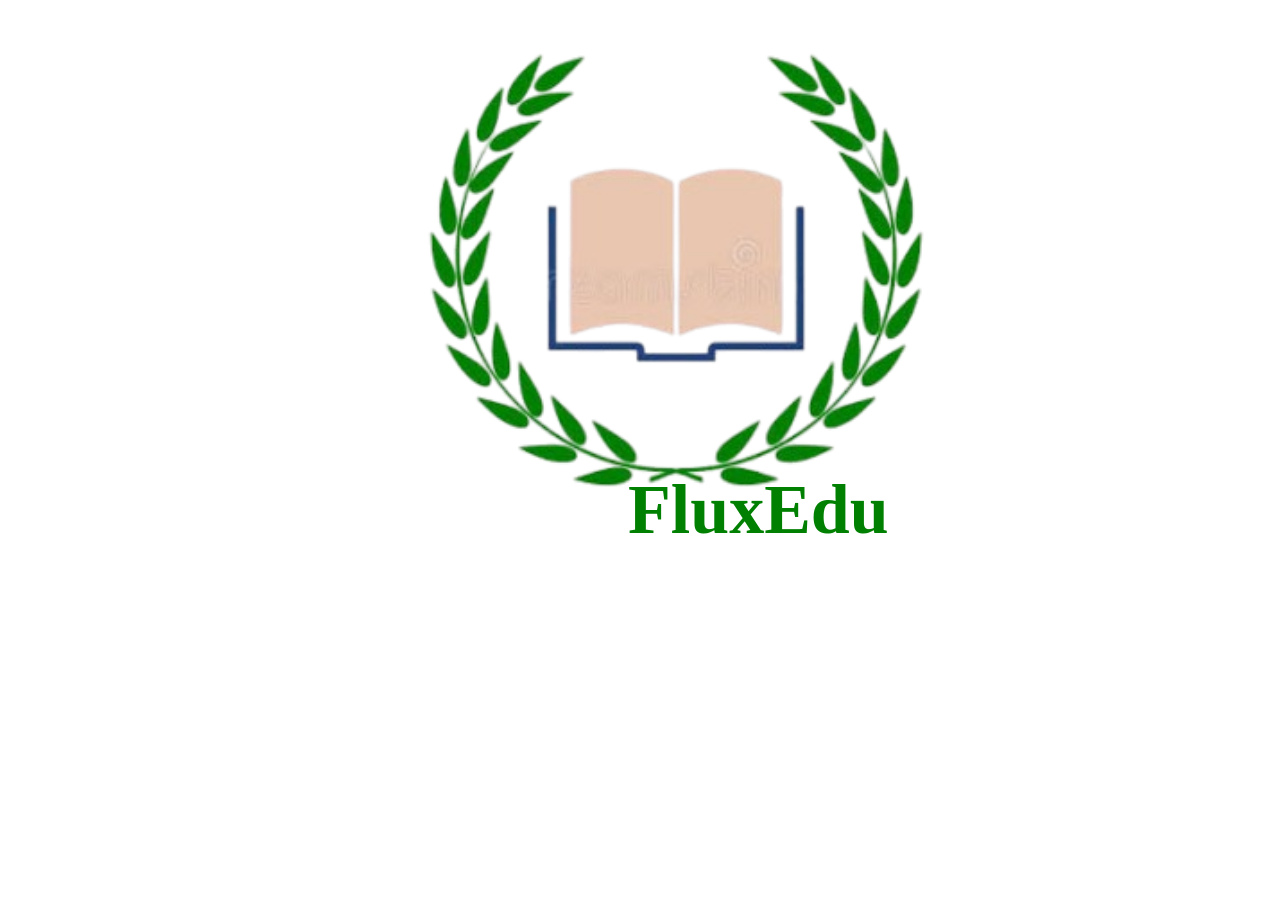
<file: index.html>
<!DOCTYPE html>
<html lang="en">
<head>
    <meta charset="UTF-8">
    <meta name="viewport" content="width=device-width, initial-scale=1.0">
    <title>Document</title>
    <style>
        .container{

display: grid;
grid-template-columns:200px ;
grid-template-rows: 100px 100px;
text-align: center;
align-items: center;
padding: 20px;
gap: 10px;
margin-top: 200px;
row-gap: 140px;
margin-left: 200px;


}

img{

width: 70vw;  
height: 100vh;

}

h1{
color:green;
margin-left: 400px;
font-size:70px;


}

a{
text-decoration: none;
color: green;
}

/* Ajustes responsivos: preservam o estilo original em ecrãs grandes */
@media (max-width: 900px) {
    *, *::before, *::after {
        box-sizing: border-box;
    }

    .container {
        width: 100%;
        max-width: 100%;
        grid-template-columns: minmax(0, 1fr);
        grid-template-rows: auto;
        margin: 40px auto 0;
        padding: 20px;
        gap: 18px;
    }

    img {
        display: block;
        width: min(80vw, 420px);
        height: auto;
        max-width: 100%;
        margin: 0 auto;
        object-fit: contain;
    }

    h1, #fluxEdu {
        margin: 0;
        font-size: clamp(2rem, 6vw, 3.125rem);
        text-align: center;
    }

   
}

@media (max-width: 480px) {
    .container {
        margin-top: 24px;
        padding: 14px;
        gap: 14px;
    }

    img {
        width: min(75vw, 320px);
    }

    .botoes {
        gap: 10px;
    }
}
    </style>
</head>
<body>
    <div class="container">

        <img src="imagem.png" alt="">
        <h1 id="fluxedu"><a href="fluxEdu.html">FluxEdu</a></h1>
</div>



</body>
</html>
</file>
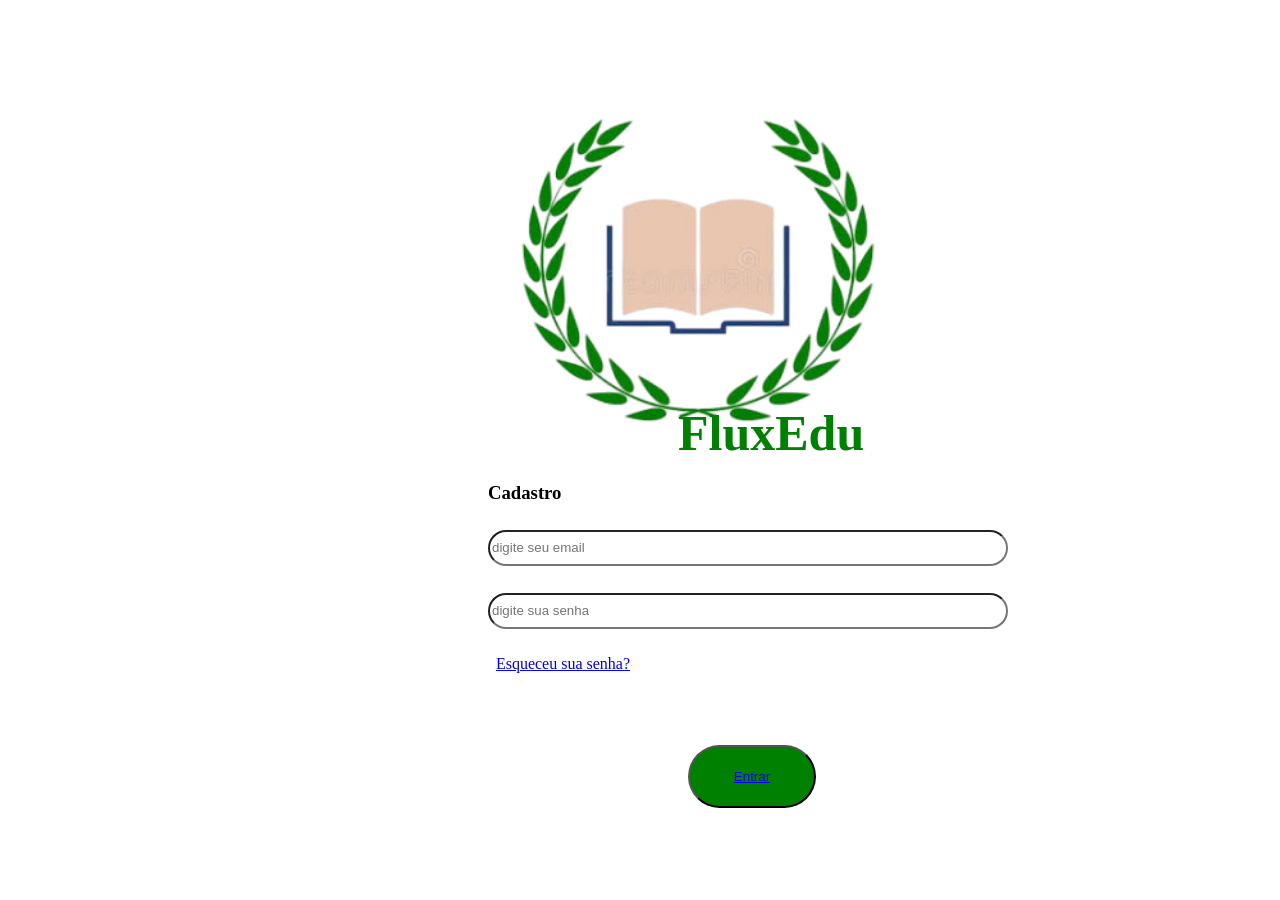
<file: flexEdu4.html>
<!DOCTYPE html>
<html lang="en">
<head>
    <meta charset="UTF-8">
    <meta name="viewport" content="width=device-width, initial-scale=1.0">
    <title>Document</title>
    <style>
        .container{

display: grid;
grid-template-columns:200px ;
grid-template-rows: 100px 100px 100px 100px 100px;
text-align: center;
align-items: center;
padding: 20px;
gap: 10px;
margin-top: 200px;
row-gap:5px;
margin-left:350px;


}

img{

width: 50vw;  
height: 70vh;

}

h1{
color:green;
margin-left: 300px;
font-size:50px;
margin-top: 150px;


}

.sistema{
display: grid;
grid-template-columns:200px ;
grid-template-rows: 100px 100px 100px 100px;
text-align: center;
align-items: center;
padding:10px;
gap: 5px;
row-gap: 10px;
margin-left:100px;



}

input{
width: 40vw;
height: 30px;
margin-right: 800px;
border-radius:30px ;

}

.btn{
background-color: green;
border-radius: 50px;
height: 7vh;
width: 10vw;
color: whitesmoke;
padding: 50;
margin-left: 200px;  


}

.btn:hover{
transform: scale(0.9);

}

#do{
margin-top: 600px;
}

#nome{
margin-top: 250px;
}

#fluxEdu{
margin-top:200px ;
}

h3{
color: black;
display: flex;
justify-content: space-between;


}


#acessar  {
margin-right: 50px;

}

#acesso{


align-items: center;

}

/* Ajustes responsivos: preservam o estilo original em ecrãs grandes */
@media (max-width: 900px) {
    *, *::before, *::after {
        box-sizing: border-box;
    }

    .container {
        width: 100%;
        max-width: 100%;
        grid-template-columns: minmax(0, 1fr);
        grid-template-rows: auto;
        margin: 40px auto 0;
        padding: 20px;
        gap: 18px;
    }

    img {
        display: block;
        width: min(80vw, 420px);
        height: auto;
        max-width: 100%;
        margin: 0 auto;
        object-fit: contain;
    }

    h1, #fluxEdu {
        margin: 0;
        font-size: clamp(2rem, 6vw, 3.125rem);
        text-align: center;
    }

    .sistema {
        width: 100%;
        max-width: 480px;
        grid-template-columns: minmax(0, 1fr);
        grid-template-rows: auto;
        margin: 0 auto;
        padding: 10px 0;
        gap: 12px;
    }

    #do, #nome {
        margin-top: 0;
    }

    h3 {
        justify-content: center;
        margin: 0;
    }

    input {
        display: block;
        width: 100%;
        max-width: 100%;
        height: 42px;
        margin: 0;
        padding: 0 14px;
    }

    #acessar {
        margin: 0;
        text-align: right;
    }

    .btn {
        width: 100%;
        min-height: 44px;
        height: auto;
        margin: 0;
        padding: 10px 20px;
    }

    .btn a {
        color: inherit;
        text-decoration: none;
    }

    br {
        display: none;
    }
}

@media (max-width: 480px) {
    .container {
        margin-top: 24px;
        padding: 14px;
        gap: 14px;
    }

    img {
        width: min(75vw, 320px);
    }

    .sistema {
        gap: 10px;
    }

    input {
        font-size: 16px;
    }
}





    </style>
</head>
<body>
    <div class="container">

        <img src="imagem.png" alt="">

            <h1 id="fluxedu">FluxEdu</h1>

            <section class="sistema">

                <h3 id="do" class="do">Cadastro</h3> <br>
    
            <input type="email" placeholder="digite seu email" id="nome"> <br>
     
            <input type="password" placeholder="digite sua senha">
            <p id="acessar"><a href="fluxEdu5.html">Esqueceu sua senha?</a></p> <br>  
            
            <br>
    
           
           
                <button class="btn"><a href="fluxEdu3.html">Entrar</a></button>
                
              

            </section>
    </div>
    

</body>
</html>
</file>
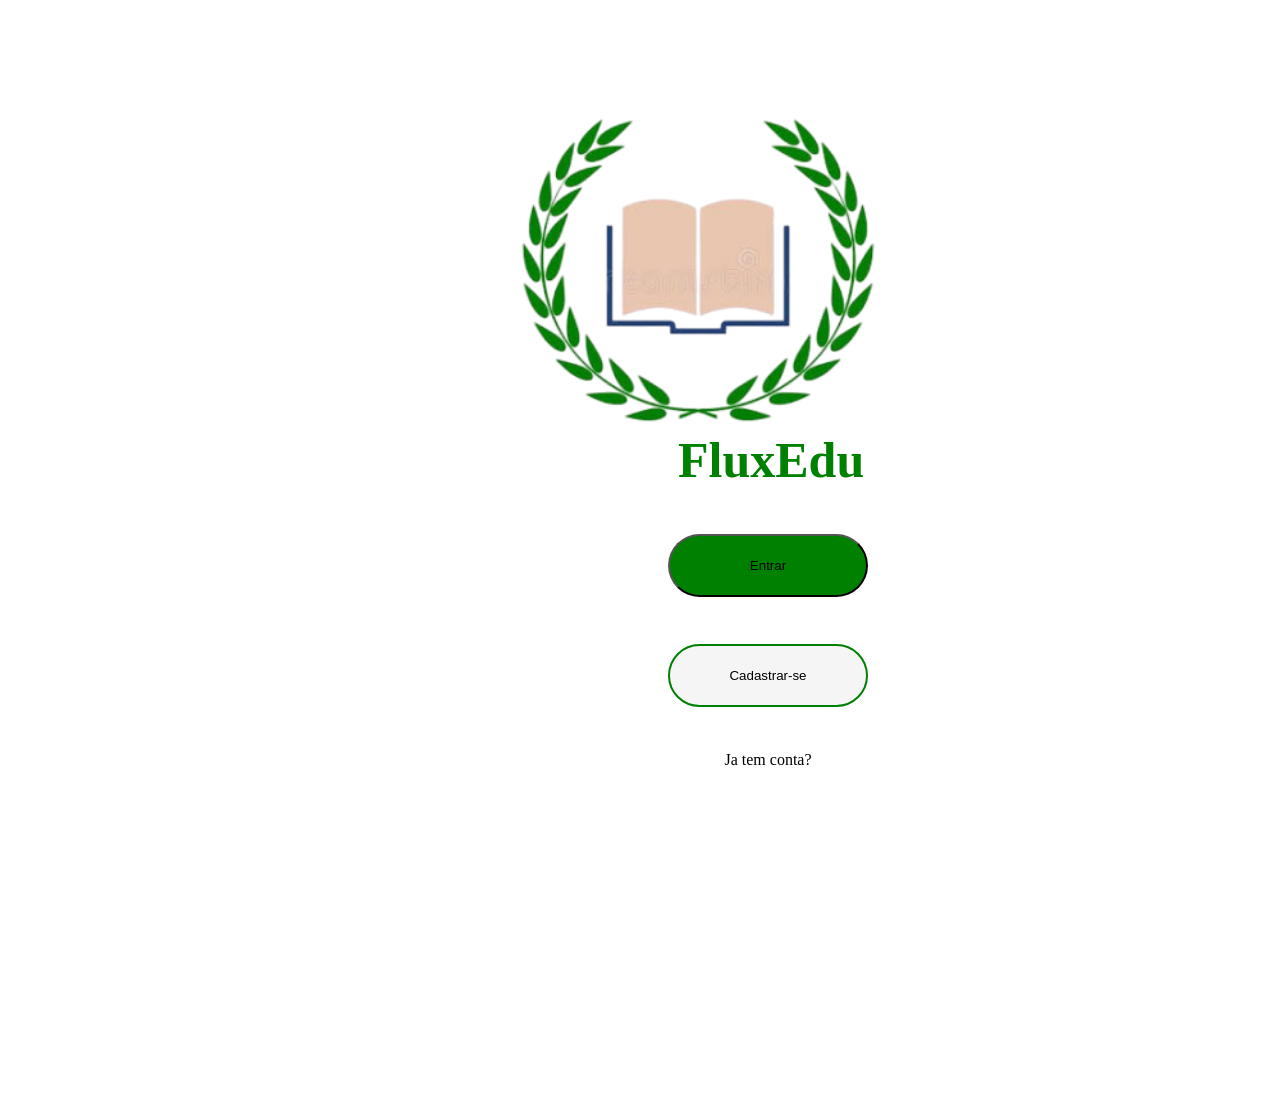
<file: fluxEdu.html>
<!DOCTYPE html>
<html lang="en">
<head>
    <meta charset="UTF-8">
    <meta name="viewport" content="width=device-width, initial-scale=1.0">
    <title>Document</title>
    <style>
        .container{

display: grid;
grid-template-columns:200px ;
grid-template-rows: 100px 100px 100px 100px 100px;
text-align: center;
align-items: center;
padding: 20px;
gap: 10px;
margin-top: 200px;
row-gap: 90px;
margin-left:350px;


}

img{

width: 50vw;  
height: 70vh;

}

h1{
color:green;
margin-left: 300px;
font-size:50px;


}

.botoes{

display: grid;
grid-template-columns:200px ;
grid-template-rows: 100px 100px;
text-align: center;
align-items: center;
padding: 20px;
gap: 10px;
row-gap: 10px;
margin-left:270px;



}


.btn{
background-color: green;
border-radius: 50px;
height: 7vh;
color: whitesmoke;



}

.btn:hover{
  transform: scale(0.9);

}

.btn1:hover{

 transform: scale(0.9);
}

p:hover{

transform: scale(0.9);

}



.btn1{

background-color:whitesmoke;
border-radius: 50px ;
height: 7vh;
border:  2px solid green;
color: black;

}

.btn a{

text-decoration: none;
color: black;

}

.btn1 a{

text-decoration: none;
color: black;
}

p a{
text-decoration: none;
color: black;
}


/* Ajustes responsivos: preservam o estilo original em ecrãs grandes */
@media (max-width: 900px) {
    *, *::before, *::after {
        box-sizing: border-box;
    }

    .container {
        width: 100%;
        max-width: 100%;
        grid-template-columns: minmax(0, 1fr);
        grid-template-rows: auto;
        margin: 40px auto 0;
        padding: 20px;
        gap: 18px;
    }

    img {
        display: block;
        width: min(80vw, 420px);
        height: auto;
        max-width: 100%;
        margin: 0 auto;
        object-fit: contain;
    }

    h1, #fluxEdu {
        margin: 0;
        font-size: clamp(2rem, 6vw, 3.125rem);
        text-align: center;
    }

    .botoes {
        width: 100%;
        max-width: 360px;
        grid-template-columns: minmax(0, 1fr);
        grid-template-rows: auto;
        margin: 0 auto;
        padding: 10px 0;
        gap: 12px;
    }

    .btn, .btn1 {
        width: 100%;
        min-height: 44px;
        height: auto;
        padding: 10px 18px;
    }

    .botoes p {
        margin: 0;
        text-align: center;
    }
}

@media (max-width: 480px) {
    .container {
        margin-top: 24px;
        padding: 14px;
        gap: 14px;
    }

    img {
        width: min(75vw, 320px);
    }

    .botoes {
        gap: 10px;
    }
}

    </style>
</head>
<body>
    
    <div class="container">

        <img src="imagem.png" alt="">

            <h1 id="fluxedu">FluxEdu</h1>


<section class="botoes">

<button class="btn"><a href="fluxEdu1.html">Entrar</a></button>
    <button class="btn1"><a href="fluxEdu2.html">Cadastrar-se</a></button>

    <p><a href="flexEdu4.html">Ja tem conta?</a></p>


    
</section>

    </div>



</body>
</html>
</file>
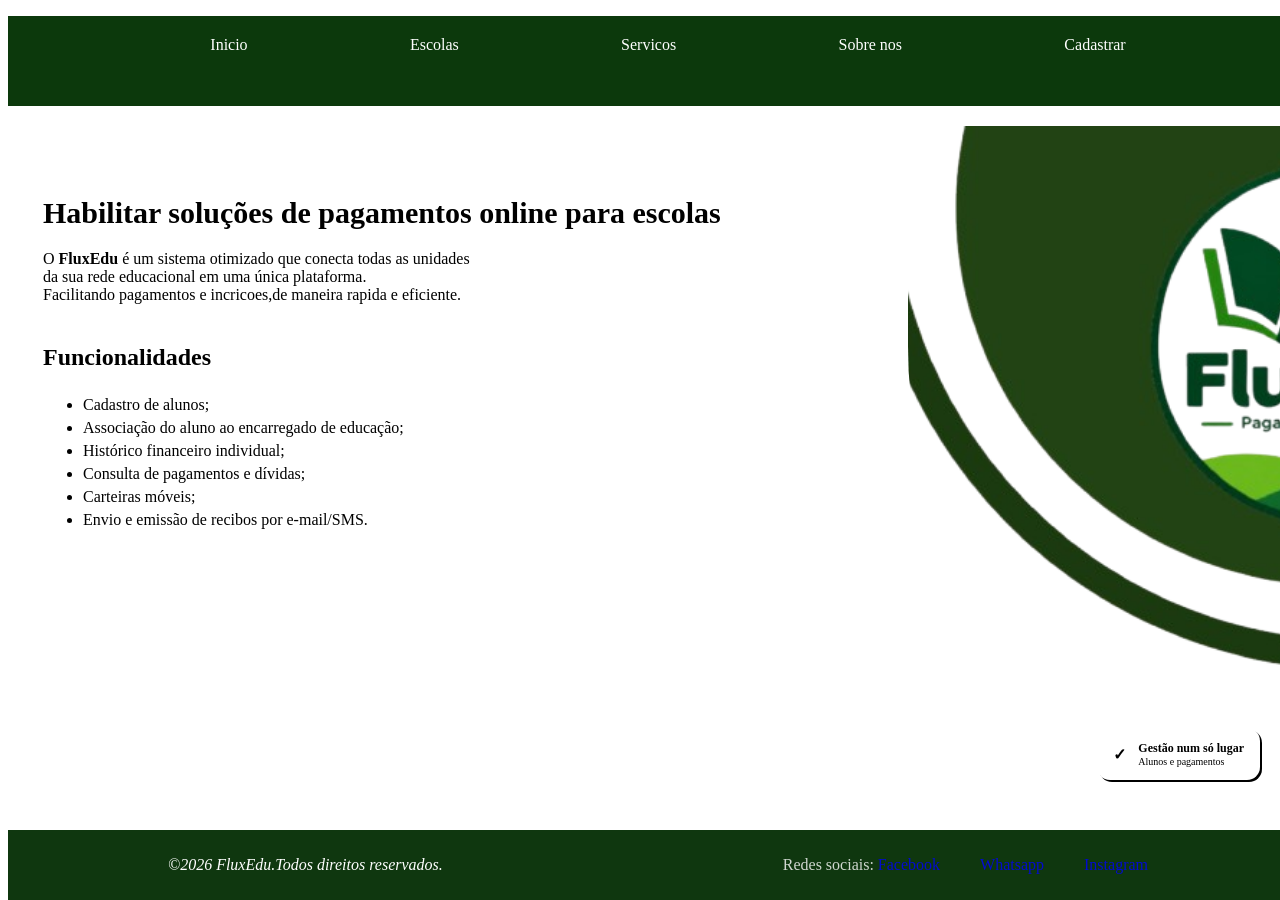
<file: fluxEdu1.html>
<!DOCTYPE html>
<html lang="en">
<head>
    <meta charset="UTF-8">
    <meta name="viewport" content="width=device-width, initial-scale=1.0">
    <title>Document</title>

<style>
    nav{

background-color: rgb(12, 57, 12);
height: 10vh;
width:100vw;

}



.menu ul{

display:flex;
justify-content:space-evenly;

}

.menu li {
    list-style: none;
    margin-top: 20px;
}

li a {
    text-decoration: none;
    color: white;
    
}



.dropdown-menu{
    position: absolute;
        box-shadow: 0 0 2px black;
        display: none;
        height: 20vh;
        width: 5vw;
        
    }

.dropdown-menu a{

color: black;


}



    .dropdown-menu a:hover{

        color: blue;
    background: whitesmoke;
    box-shadow: 1px 1px 1px whitesmoke;


    }

    .dropdown:hover .dropdown-menu{
    
    display: block;
 }




#linha{

margin-top: 600px;


}


#texto{
    color: black;
    font-size: 30px;
    padding-top: 70px;
    
}

.texto{
    margin-left: 35px;  
    
  }

p{
padding-bottom: 20px;


}

#ft{

width: 40vw;
height: 80vh;
margin-left: 900px;

}

#estilo{

margin-right: 1000px;

}









.dor{
    display: grid;
    grid-template-columns:900px 1000px;
    grid-template-rows: 200px;
    
}




#imagem-fundo{
margin-right: 500px;
    width: 63%;
    height: 80vh;
    object-fit: cover;
    border-bottom-left-radius: 500px;
margin-top: 20px;

    


}



footer{
    position: fixed;
    bottom: 0;
    height: 30px;
    width: 100vw;
    background-color: rgb(15, 55, 15);
    display: flex;
    justify-content: space-around;
    align-items: center;
    padding: 20px;
    }
    
    .lado2 ul{
        color:white;
        display: flex;
        opacity: 0.8;
        transition: opacity 0.3s;
    }

    .lado2 ul:hover{
        opacity: 1;
    }

    
    .lado2 li{
        list-style: none;
        padding: 20px;
        text-decoration: none;
        color:white;
    }

    .lado2 a{

color: blue;

    }
    
    .lado1{
        color:white;
        
    }

    .lado3 li{

padding-top: 5px;


    }


    .float-card{position:absolute;
        right:0;
        bottom:120px;
        z-index:2;display:flex;
        align-items:center;
        gap:12px;
        background:white;
        border:1px solid var(--line);
        border-radius:13px;
        padding:13px 16px;
        margin-right: 20px;
        box-shadow:2px 2px  black;
        color:black;
        font-weight:900}
        .float-card b,.float-card small{display:block}
        .float-card b{font-size:12px;color:var(--ink)}
        .float-card small{font-size:10px;color:var(--muted);font-weight:500}

    
</style>

</head>
<body>
   
    <nav class="exercicios">

        <div class="menu">
        
           <ul>
               <li><a href="#">Inicio</a></li>
        
               <li class="dropdown">
                   <a href="#">Escolas</a>
        
                   <div class="dropdown-menu">
                       <a href="#" id="espaco">Escolas1</a>
                       <a href="#" id="espaco">Escolas2</a>
                       <a href="#" id="espaco">Escolas3</a>
                       <a href="#" id="espaco">Escolas4</a>
                       <a href="#" id="espaco">Escolas5</a>
                       <a href="#" id="espaco">Escolas6</a>
                       <a href="#" id="espaco">Escolas7</a>
                       <a href="#" id="espaco">Escolas8</a>
                   
                   </div>
                   
               </li>
              
               
        
        
               <li><a href="#">Servicos</a></li>
               <li><a href="sobrenos.html">Sobre nos</a></li>
               <li><a href="fluxEdu2.html">Cadastrar</a></li>
           </ul>
        
        </div>
        
        </nav> 

    





<div class="dor">

<div class="texto">

<h1 id="texto">Habilitar soluções de pagamentos online para escolas</h1>
<p>O <strong>FluxEdu </strong>é um sistema otimizado que conecta todas as unidades <br>da sua rede educacional em uma única plataforma. <br> Facilitando pagamentos e incricoes,de maneira rapida  e eficiente.
</p>


<h2>Funcionalidades</h2>
    <ul class="lado3">
<li>Cadastro de alunos;</li>
<li>Associação do aluno ao encarregado de educação;</li>
<li>Histórico financeiro individual;</li>
<li>Consulta de pagamentos e dívidas;</li>
<li>Carteiras móveis;</li>
<li>Envio e emissão de recibos por e-mail/SMS.</li>

    </ul>

</div>




<div class="hero">


    <img src="moldura.png" alt="" id="imagem-fundo" >

    <div class="float-card">✓ <span><b>Gestão num só lugar</b><small>Alunos e pagamentos</small></span></div>

</div>



</div>


    </div>

    <footer>
        <div class="lado1">
            <address>©2026 FluxEdu.Todos direitos reservados.</address>
        </div>
        <div class="lado2">
            <ul>
        <li>Redes sociais: <a href="Facebook">Facebook</a>
        </li>
        <li><a href="Whatsapp">Whatsapp</a></li>
        <li><a href="Instagram">Instagram</a></li>
        
            </ul>
        </div>
        </footer>
        

































    
</body>
</html>
</file>
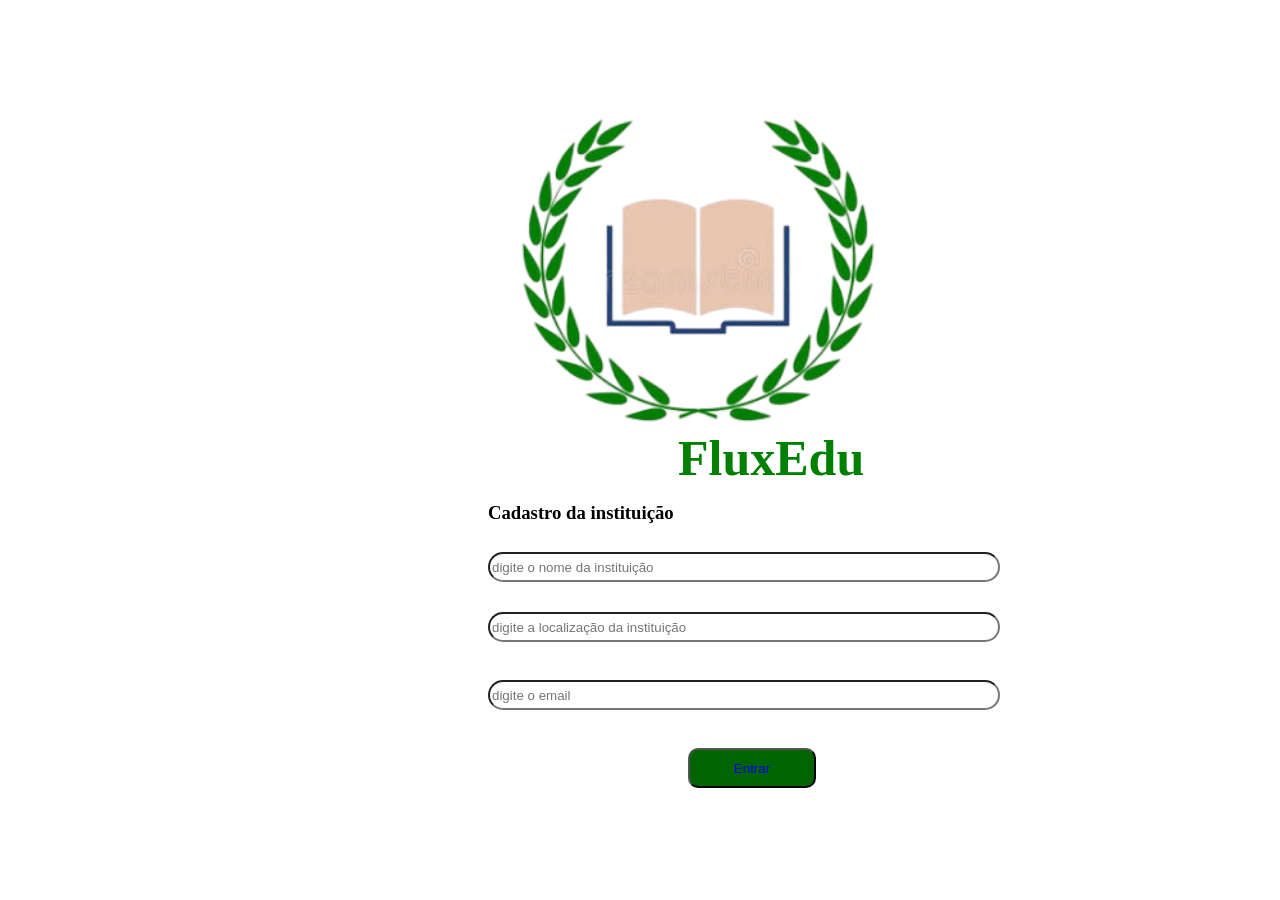
<file: fluxEdu2.html>
<html lang="en">
<head>
    <meta charset="UTF-8">
    <meta name="viewport" content="width=device-width, initial-scale=1.0">
    <title>Document</title>
    <style>
        .container{

display: grid;
grid-template-columns:200px ;
grid-template-rows: 100px 100px 100px 100px 100px;
text-align: center;
align-items: center;
padding: 20px;
gap: 10px;
margin-top: 200px;
row-gap:5px;
margin-left:350px;


}

img{

width: 50vw;  
height: 70vh;

}

h1{
color:green;
margin-left: 300px;
font-size:50px;
margin-top: 150px;


}

.sistema{
display: grid;
grid-template-columns:200px ;
grid-template-rows: 100px 100px 100px 100px;
text-align: center;
align-items: center;
padding:10px;
gap: 5px;
row-gap: 10px;
margin-left:100px;



}

input{
width: 40vw;
height: 30px;
margin-right: 800px;
border-radius:30px ;

}

.btn{
height:40px;
border-radius: 10px;
width: 10vw;
color: whitesmoke;

margin-left: 200px;  
background-color: darkgreen;

}

.btn a{

text-decoration: none;



}

.btn:hover{
transform: scale(0.9);

}

#do{
margin-top: 600px;
}

#nome{
margin-top: 250px;
}

#fluxEdu{
margin-top:200px ;
}

h3{
color: black;
display: flex;
justify-content: space-between;


}








    </style>

    <meta name="viewport" content="width=device-width, initial-scale=1.0">
</head>
<body>
    
    <div class="container">

        <img src="imagem.png" alt="">

            <h1 id="fluxedu">FluxEdu</h1>

            <section class="sistema">

                <h3 id="do" class="do">Cadastro da instituição</h3> <br>
    
            <input type="text" placeholder="digite o nome da instituição" id="nome"> <br>
     
            <input type="text" placeholder="digite a localização da instituição "> <br>
    
            <input type="email" placeholder="digite o email"><br>
    
           
    
            <button class="btn"><a href="fluxEdu3.html">Entrar</a></button>
           
            </section>
    </div>
    

</body>
</html>
</file>
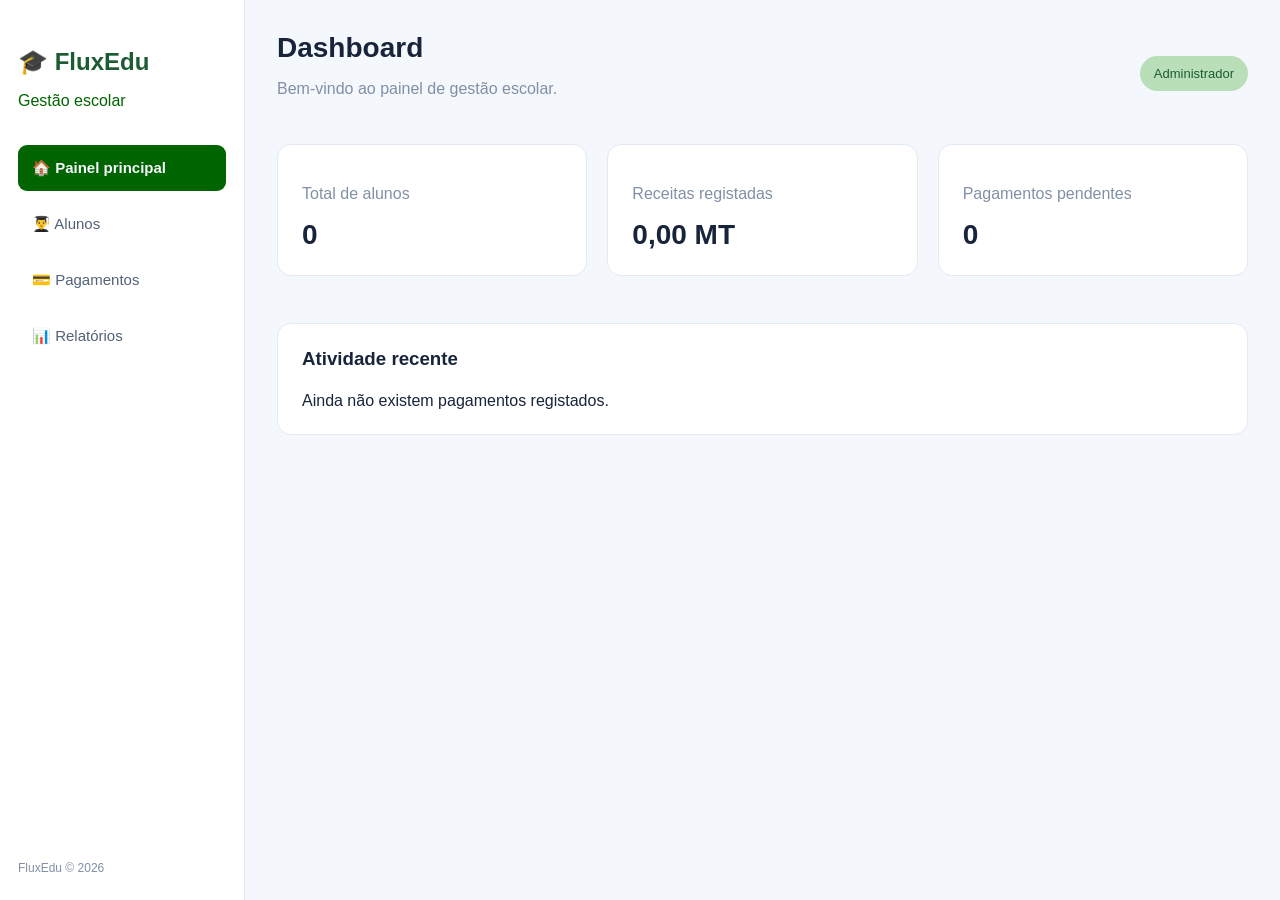
<file: fluxEdu3.html>
<!DOCTYPE html>
<html lang="en">
<head>
    <meta charset="UTF-8">
    <meta name="viewport" content="width=device-width, initial-scale=1.0">
    <title>Document</title>
    <link rel="stylesheet" href="style.css">
</head>
<body>
    
  <aside class="sidebar">
    <h2>🎓 FluxEdu</h2>
    <p class="subtitle">Gestão escolar</p>

    <nav>
      <button class="active" data-page="dashboard">🏠 Painel principal</button>
      <button data-page="alunos">👨‍🎓 Alunos</button>
      <button data-page="pagamentos">💳 Pagamentos</button>
      <button data-page="relatorios">📊 Relatórios</button>
    </nav>

    <div class="sidebar-footer">FluxEdu © 2026</div>
  </aside>

  <main>
    <header>
      <div>
        <h1 id="page-title">Dashboard</h1>
        <p>Bem-vindo ao painel de gestão escolar.</p>
      </div>
      <span class="admin">Administrador</span>
    </header>

    <section id="dashboard" class="page">
      <div class="cards">
        <article class="card">
          <p>Total de alunos</p>
          <h2 id="total-alunos">0</h2>
        </article>
        <article class="card">
          <p>Receitas registadas</p>
          <h2 id="total-receitas">0 MT</h2>
        </article>
        <article class="card">
          <p>Pagamentos pendentes</p>
          <h2 id="total-pendentes">0</h2>
        </article>
      </div>

      <div class="panel">
        <h3>Atividade recente</h3>
        <div id="atividade">Ainda não existem registos.</div>
      </div>
    </section>

    <section id="alunos" class="page hidden">
      <div class="panel">
        <h3>Registar aluno</h3>
        <form id="form-aluno">
          <input id="nome" placeholder="Nome completo do aluno" required>
          <input id="encarregado" placeholder="Nome do encarregado" required>
          <input id="mensalidade" type="number" min="0"
            step="0.01" placeholder="Mensalidade em MT" required>
          <button class="primary" type="submit">Adicionar aluno</button>
        </form>
      </div>

      <div class="panel">
        <h3>Lista de alunos</h3>
        <input id="pesquisa" placeholder="Pesquisar aluno...">
        <div class="table-wrap">
          <table>
            <thead>
              <tr>
                <th>Aluno</th>
                <th>Encarregado</th>
                <th>Mensalidade</th>
                <th>Ações</th>
              </tr>
            </thead>
            <tbody id="lista-alunos"></tbody>
          </table>
        </div>
      </div>
    </section>

    <section id="pagamentos" class="page hidden">
      <div class="panel">
        <h3>Registar pagamento</h3>
        <form id="form-pagamento">
          <select id="aluno-pagamento" required>
            <option value="">Selecionar aluno</option>
          </select>
          <input id="valor-pagamento" type="number" min="0.01"
            step="0.01" placeholder="Valor em MT" required>
          <select id="mes-pagamento" required>
            <option value="">Selecionar mês</option>
            <option>Janeiro</option><option>Fevereiro</option>
            <option>Março</option><option>Abril</option>
            <option>Maio</option><option>Junho</option>
            <option>Julho</option><option>Agosto</option>
            <option>Setembro</option><option>Outubro</option>
            <option>Novembro</option><option>Dezembro</option>
          </select>
          <button class="primary" type="submit">Confirmar pagamento</button>
        </form>
      </div>

      <div class="panel">
        <h3>Histórico de pagamentos</h3>
        <div class="table-wrap">
          <table>
            <thead>
              <tr>
                <th>Aluno</th><th>Mês</th>
                <th>Valor</th><th>Data</th>
              </tr>
            </thead>
            <tbody id="lista-pagamentos"></tbody>
          </table>
        </div>
      </div>
    </section>

    <section id="relatorios" class="page hidden">
      <div class="panel">
        <h3>Relatório financeiro</h3>
        <p>Total recebido:</p>
        <h2 id="relatorio-receitas">0 MT</h2>
        <p>Pagamentos registados: <strong id="relatorio-contagem">0</strong></p>
        <button class="primary" id="exportar">Exportar relatório CSV</button>
      </div>
    </section>
  </main>

  
  <script src="script1.js"></script>


</body>
</html>
</file>
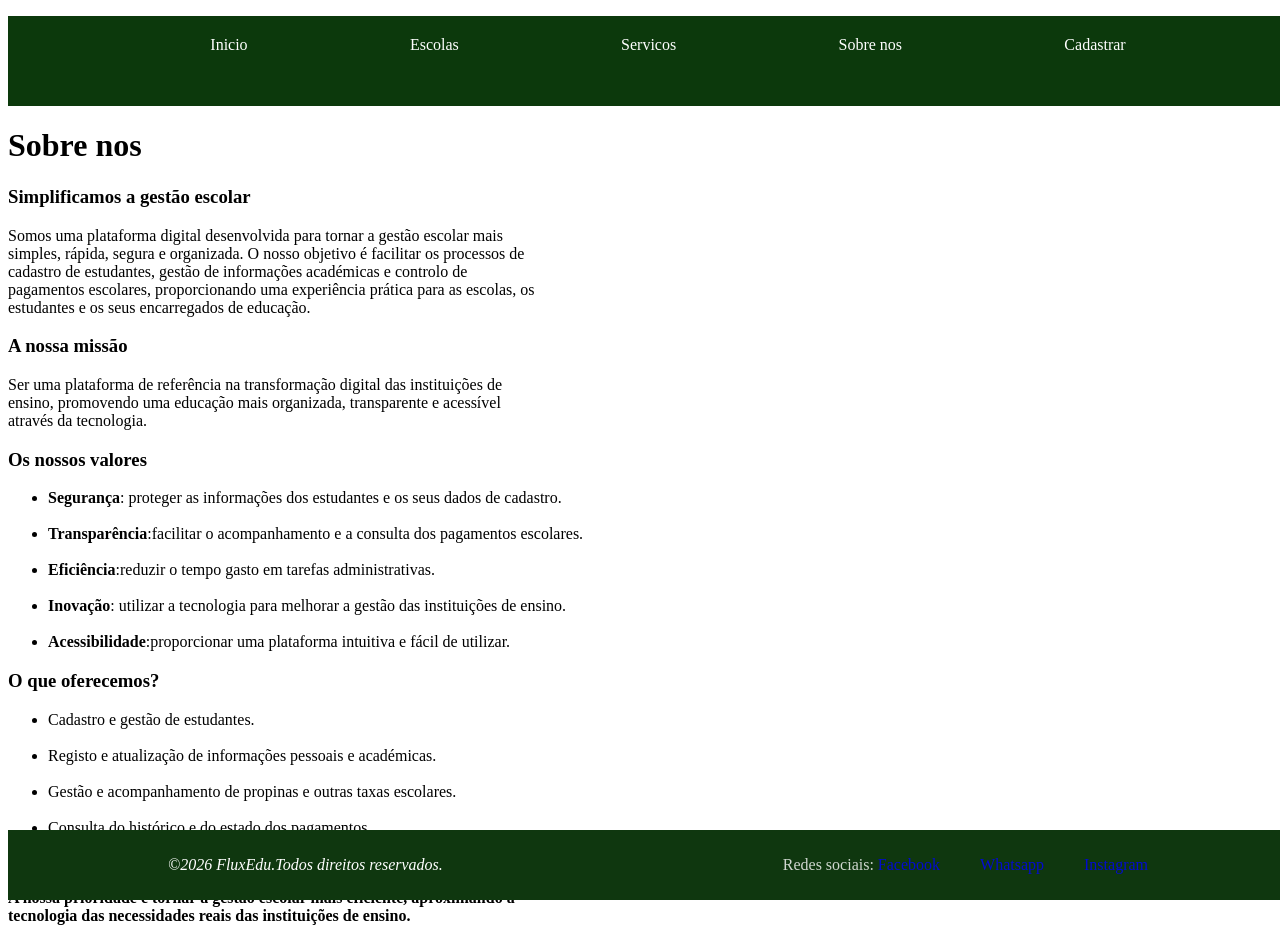
<file: sobrenos.html>
<!DOCTYPE html>
<html lang="en">
<head>
    <meta charset="UTF-8">
    <meta name="viewport" content="width=device-width, initial-scale=1.0">
    <title>Document</title>
<style>

nav{

background-color: rgb(12, 57, 12);
height: 10vh;
width:100vw;

}



.menu ul{

display:flex;
justify-content:space-evenly;

}

.menu li {
    list-style: none;
    margin-top: 20px;
}

li a {
    text-decoration: none;
    color: white;
    
}



.dropdown-menu{
    position: absolute;
        box-shadow: 0 0 2px black;
        display: none;
        height: 20vh;
        width: 5vw;
        
    }

.dropdown-menu a{

color: black;


}



    .dropdown-menu a:hover{

        color: blue;
    background: whitesmoke;
    box-shadow: 1px 1px 1px whitesmoke;


    }

    .dropdown:hover .dropdown-menu{
    
    display: block;
 }






 footer{
    position: fixed;
    bottom: 0;
    height: 30px;
    width: 100vw;
    background-color: rgb(15, 55, 15);
    display: flex;
    justify-content: space-around;
    align-items: center;
    padding: 20px;
    }
    
    .lado2 ul{
        color:white;
        display: flex;
        opacity: 0.8;
        transition: opacity 0.3s;
    }

    .lado2 ul:hover{
        opacity: 1;
    }

    
    .lado2 li{
        list-style: none;
        padding: 20px;
        text-decoration: none;
        color:white;
    }

    .lado2 a{

color: blue;

    }
    
    .lado1{
        color:white;
        
    }

    .lado3 li{

padding-top: 5px;


    }




    

    /* Ajustes responsivos: preservam o estilo original em ecrãs grandes */
@media (max-width: 900px) {
    *, *::before, *::after {
        box-sizing: border-box;
    }

    .container {
        width: 100%;
        max-width: 100%;
        grid-template-columns: minmax(0, 1fr);
        grid-template-rows: auto;
        margin: 40px auto 0;
        padding: 20px;
        gap: 18px;
    }

    img {
        display: block;
        width: min(80vw, 420px);
        height: auto;
        max-width: 100%;
        margin: 0 auto;
        object-fit: contain;
    }

    h1, #fluxEdu {
        margin: 0;
        font-size: clamp(2rem, 6vw, 3.125rem);
        text-align: center;
    }

    .botoes {
        width: 100%;
        max-width: 360px;
        grid-template-columns: minmax(0, 1fr);
        grid-template-rows: auto;
        margin: 0 auto;
        padding: 10px 0;
        gap: 12px;
    }

    .btn, .btn1 {
        width: 100%;
        min-height: 44px;
        height: auto;
        padding: 10px 18px;
    }

    .botoes p {
        margin: 0;
        text-align: center;
    }
}

@media (max-width: 480px) {
    .container {
        margin-top: 24px;
        padding: 14px;
        gap: 14px;
    }

    img {
        width: min(75vw, 320px);
    }

    .botoes {
        gap: 10px;
    }
}

















</style>

</head>
<body>

    <div class="container"></div>

    <nav class="exercicios">

        <div class="menu">
        
           <ul>
               <li><a href="fluxEdu1.html">Inicio</a></li>
        
               <li class="dropdown">
                   <a href="#">Escolas</a>
        
                   <div class="dropdown-menu">
                       <a href="#" id="espaco">Escolas1</a>
                       <a href="#" id="espaco">Escolas2</a>
                       <a href="#" id="espaco">Escolas3</a>
                       <a href="#" id="espaco">Escolas4</a>
                       <a href="#" id="espaco">Escolas5</a>
                       <a href="#" id="espaco">Escolas6</a>
                       <a href="#" id="espaco">Escolas7</a>
                       <a href="#" id="espaco">Escolas8</a>
                   
                   </div>
                   
               </li>
              
               
        
        
               <li><a href="#">Servicos</a></li>
               <li><a href="sobrenos.html">Sobre nos</a></li>
               <li><a href="flexEdu2.html">Cadastrar</a></li>
           </ul>
        
        </div>
        
        </nav> 

<div class="formulario">
    <h1>Sobre nos</h1>

    <h3>Simplificamos a gestão escolar</h3>

    <p>Somos uma plataforma digital desenvolvida para tornar a gestão escolar mais <br>
         simples, rápida, segura e organizada. O nosso objetivo é facilitar os processos de
         <br> cadastro de estudantes, gestão de informações académicas e controlo de <br>
         pagamentos escolares, proporcionando uma experiência prática para as escolas, os <br>
          estudantes e os seus encarregados de educação.</p>

          <h3>A nossa missão</h3>

<p>Ser uma plataforma de referência na transformação digital das instituições de <br>
    ensino, promovendo uma educação mais organizada, transparente e acessível <br>
     através da tecnologia.</p>

<h3>Os nossos valores</h3>

<ul>
<li><strong>Segurança</strong>: proteger as informações dos estudantes e os seus dados de cadastro.</li>
<br>
<li><strong>Transparência</strong>:facilitar o acompanhamento e a consulta dos pagamentos escolares.</li>
<br>
<li><strong>Eficiência</strong>:reduzir o tempo gasto em tarefas administrativas.</li>
<br>
<li><strong>Inovação</strong>: utilizar a tecnologia para melhorar a gestão das instituições de ensino.</li>
<br>
<li><strong>Acessibilidade</strong>:proporcionar uma plataforma intuitiva e fácil de utilizar.</li>




</ul>



<h3>O que oferecemos?</h3>

<ul>
<li>Cadastro e gestão de estudantes. </li>
<br>
<li>Registo e atualização de informações pessoais e académicas.</li>
<br>
<li>Gestão e acompanhamento de propinas e outras taxas escolares.</li>
<br>
<li>Consulta do histórico e do estado dos pagamentos.</li>
<br>
<li>Organização das informações escolares numa única plataforma.</li>

</ul>

<p><strong>A nossa prioridade é tornar a gestão escolar mais eficiente, aproximando a <br>
     tecnologia das necessidades reais das instituições de ensino.</strong></p>












</div>








<footer>
    <div class="lado1">
        <address>©2026 FluxEdu.Todos direitos reservados.</address>
    </div>
    <div class="lado2">
        <ul>
    <li>Redes sociais: <a href="Facebook">Facebook</a>
    </li>
    <li><a href="Whatsapp">Whatsapp</a></li>
    <li><a href="Instagram">Instagram</a></li>
    
        </ul>
    </div>
    </footer>

</div>
    
</body>
</html>
</file>
<file: style.css>
:root {
    --blue: #176bdb;
    --dark: #17243a;
    --bg: #f4f7fb;
    --green: #1d5b33;
    --border: #e4eaf2;
  }
  
  * {
    box-sizing: border-box;
  }
  
  body {
    margin: 0;
    font-family: Arial, sans-serif;
    color: var(--dark);
    background: var(--bg);
  }
  
  .sidebar {
    position: fixed;
    inset: 0 auto 0 0;
    width: 245px;
    background: #fff;
    padding: 28px 18px;
    border-right: 1px solid var(--border);
  }
  
  .sidebar h2 {
    color: var(--green);
    margin-bottom: 5px;
  }
  
  .subtitle {
    color: darkgreen;
    margin-bottom: 35px;
  }
  
  nav {
    display: grid;
    gap: 10px;
  }
  
  nav button {
    border: 0;
    background: transparent;
    padding: 14px;
    text-align: left;
    border-radius: 9px;
    cursor: pointer;
    color: #526178;
    font-size: 15px;
  }
  
  nav button:hover,
  nav button.active {
    background:darkgreen;
    color: var(--bg);
    font-weight: bold;
  }
  
  .sidebar-footer {
    position: absolute;
    bottom: 25px;
    color: #8190a5;
    font-size: 12px;
  }
  
  main {
    margin-left: 245px;
    padding: 32px;
    max-width: 1500px;
  }
  
  header {
    display: flex;
    justify-content: space-between;
    align-items: center;
    gap: 20px;
    margin-bottom: 30px;
  }
  
  header h1 {
    margin: 0 0 8px;
    font-size: 28px;
  }
  
  header p, .card p {
    color: #8190a5;
  }
  
  .admin {
    background: rgb(185, 223, 185);
    color: var(--green);
    padding: 10px 14px;
    border-radius: 20px;
    font-size: 13px;
  }
  
  .cards {
    display: grid;
    grid-template-columns: repeat(3, minmax(0, 1fr));
    gap: 20px;
    margin-bottom: 25px;
  }
  
  .card, .panel {
    background: white;
    border: 1px solid var(--border);
    border-radius: 14px;
    padding: 24px;
    margin-bottom: 22px;
  }
  
  .card h2 {
    font-size: 28px;
    margin: 12px 0 0;
    overflow-wrap: anywhere;
  }
  
  .panel h3 {
    margin-top: 0;
    margin-bottom: 22px;
  }
  
  form {
    display: grid;
    gap: 14px;
    max-width: 560px;
  }
  
  input, select {
    width: 100%;
    min-width: 0;
    padding: 13px;
    border: 1px solid #dce3ed;
    border-radius: 8px;
    background: white;
    font: inherit;
  }
  
  input:focus, select:focus {
    outline: 2px solid rgb(110, 210, 110);
    border-color: var(--blue);
  }
  
  .primary {
    border: 0;
    background: var(--green);
    color: white;
    padding: 13px 18px;
    border-radius: 8px;
    cursor: pointer;
    font-weight: bold;
  }
  
  .primary:hover {
    background:darkgreen;
  }
  
  .table-wrap {
    width: 100%;
    overflow-x: auto;
  }
  
  table {
    width: 100%;
    border-collapse: collapse;
    text-align: left;
  }
  
  th, td {
    padding: 14px 10px;
    border-bottom: 1px solid var(--border);
    white-space: nowrap;
  }
  
  th {
    color: #8190a5;
    font-size: 13px;
  }
  
  .hidden {
    display: none;
  }
  
  .danger {
    color: #dc2626;
    border: 0;
    background: #fee2e2;
    border-radius: 6px;
    padding: 8px;
    cursor: pointer;
  }
  
  @media (max-width: 850px) {
    .sidebar {
      position: static;
      width: 100%;
      padding: 16px;
    }
  
    .sidebar-footer {
      display: none;
    }
  
    .sidebar h2 {
      margin-top: 0;
    }
  
    .subtitle {
      margin-bottom: 15px;
    }
  
    nav {
      grid-template-columns: repeat(2, minmax(0, 1fr));
    }
  
    nav button {
      font-size: 13px;
      padding: 12px 8px;
    }
  
    main {
      margin-left: 0;
      padding: 20px 14px;
    }
  
    header {
      align-items: flex-start;
      flex-direction: column;
    }
  
    .cards {
      grid-template-columns: 1fr;
      gap: 8px;
    }
  }
</file>
